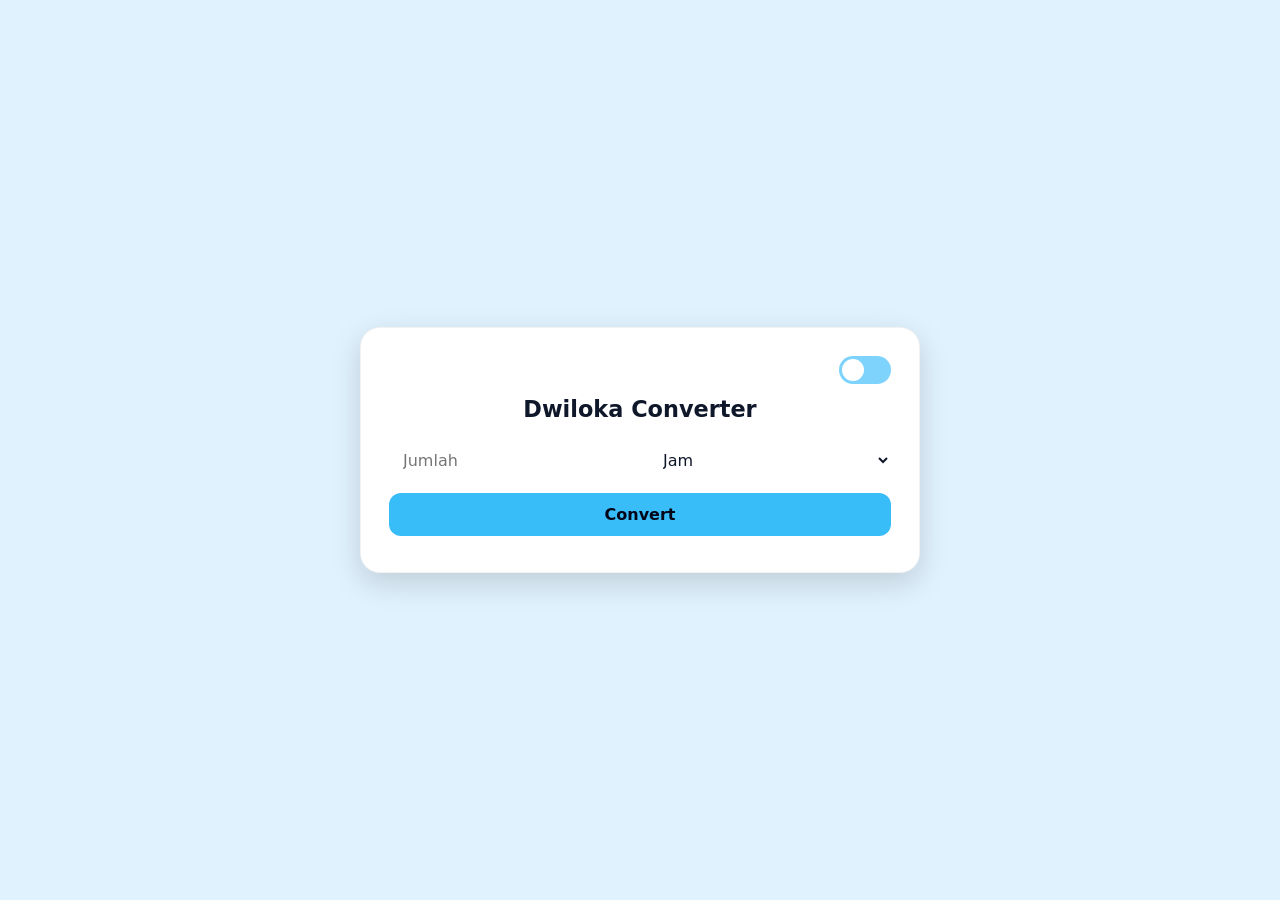
<file: index.html>
<!DOCTYPE html>
<html lang="id">
<head>
<meta charset="UTF-8">
<meta name="viewport" content="width=device-width, initial-scale=1.0">
<title>Dwiloka Time Converter</title>

<link rel="stylesheet" href="style.css">
</head>

<body>

<div class="card">
  <label class="switch">
    <input type="checkbox" id="themeToggle">
    <span class="slider"></span>
  </label>

  <h2>Dwiloka Converter</h2>

  <div class="row">
    <input type="number" id="val" placeholder="Jumlah">
    <select id="unit">
      <option value="hour">Jam</option>
      <option value="day">Hari</option>
      <option value="week">Minggu</option>
      <option value="month">Bulan</option>
      <option value="year">Tahun</option>
    </select>
  </div>

  <button id="convertBtn">Convert</button>

  <div class="result" id="out"></div>
</div>

<script src="script.js"></script>
</body>
</html>
</file>
<file: style.css>
*{
  box-sizing:border-box;
  margin:0;
  padding:0;
  font-family:system-ui,sans-serif;
  transition: background .25s ease, color .25s ease;
}

/* penentu flashbang */
:root{
  --bg:#e0f2fe;
  --card:#ffffff;
  --text:#0f172a;
  --input:#ffffff;
  --accent:#38bdf8;
}

body.dark{
  --bg:#020617;
  --card:#0f172a;
  --text:#e2e8f0;
  --input:#020617;
  --accent:#22d3ee;
}

/* 100dvh */
body{
  min-height:100dvh;
  display:flex;
  justify-content:center;
  align-items:center;
  background:var(--bg);
  color:var(--text);
  padding:16px;
}

/* kotak */
.card{
  width:100%;
  max-width:480px;
  padding:20px;
  border-radius:20px;
  background:var(--card);
  box-shadow:0 10px 30px rgba(0,0,0,.15);
  border:1px solid rgba(0,0,0,.05);
}

body.dark .card{
  border:1px solid rgba(255,255,255,.08);
}

@media (min-width:768px){
  .card{
    max-width:560px;
    padding:28px;
  }
}

h2{
  text-align:center;
  margin-bottom:16px;
  font-size:1.4rem;
}

/* fitur rasis */
.switch{
  margin-bottom:12px;
  display:flex;
  justify-content:flex-end;
}

.switch input{display:none}

.slider{
  width:52px;height:28px;border-radius:999px;cursor:pointer;
  background:#7dd3fc;
  position:relative;
}

.slider::before{
  content:"";
  position:absolute;
  width:22px;height:22px;
  top:3px;left:3px;
  border-radius:50%;
  background:#fff;
  transition:.3s;
}

input:checked+.slider{
  background:#0ea5e9;
}

input:checked+.slider::before{
  transform:translateX(24px);
  background:#e2e8f0;
}

/* masukan yang dimasukin */
.row{
  display:flex;
  gap:10px;
  flex-direction:column;
}

@media (min-width:600px){
  .row{
    flex-direction:row;
  }
}

input,select{
  width:100%;
  padding:12px 14px;
  border-radius:12px;
  border:none;
  background:var(--input);
  color:var(--text);
  font-size:1rem;
  outline:none;
}

/* tombol jir ini */
button{
  width:100%;
  margin-top:10px;
  padding:12px;
  border:none;
  border-radius:12px;
  background:var(--accent);
  color:#020617;
  font-weight:600;
  font-size:1rem;
  cursor:pointer;
}

/* Hasil jir ini */
.result{
  margin-top:8px;
  display:grid;
  grid-template-columns:1fr;
  gap:10px;
}

@media (min-width:600px){
  .result{
    grid-template-columns:1fr 1fr;
  }
}

.item{
  padding:10px;
  border-radius:12px;
  text-align:center;
  background:#f1f5f9;
  font-size:.9rem;
}

body.dark .item{
  background:#1e293b;
}

.value{
  display:block;
  margin-top:4px;
  font-weight:bold;
  font-size:1rem;
}
</file>
